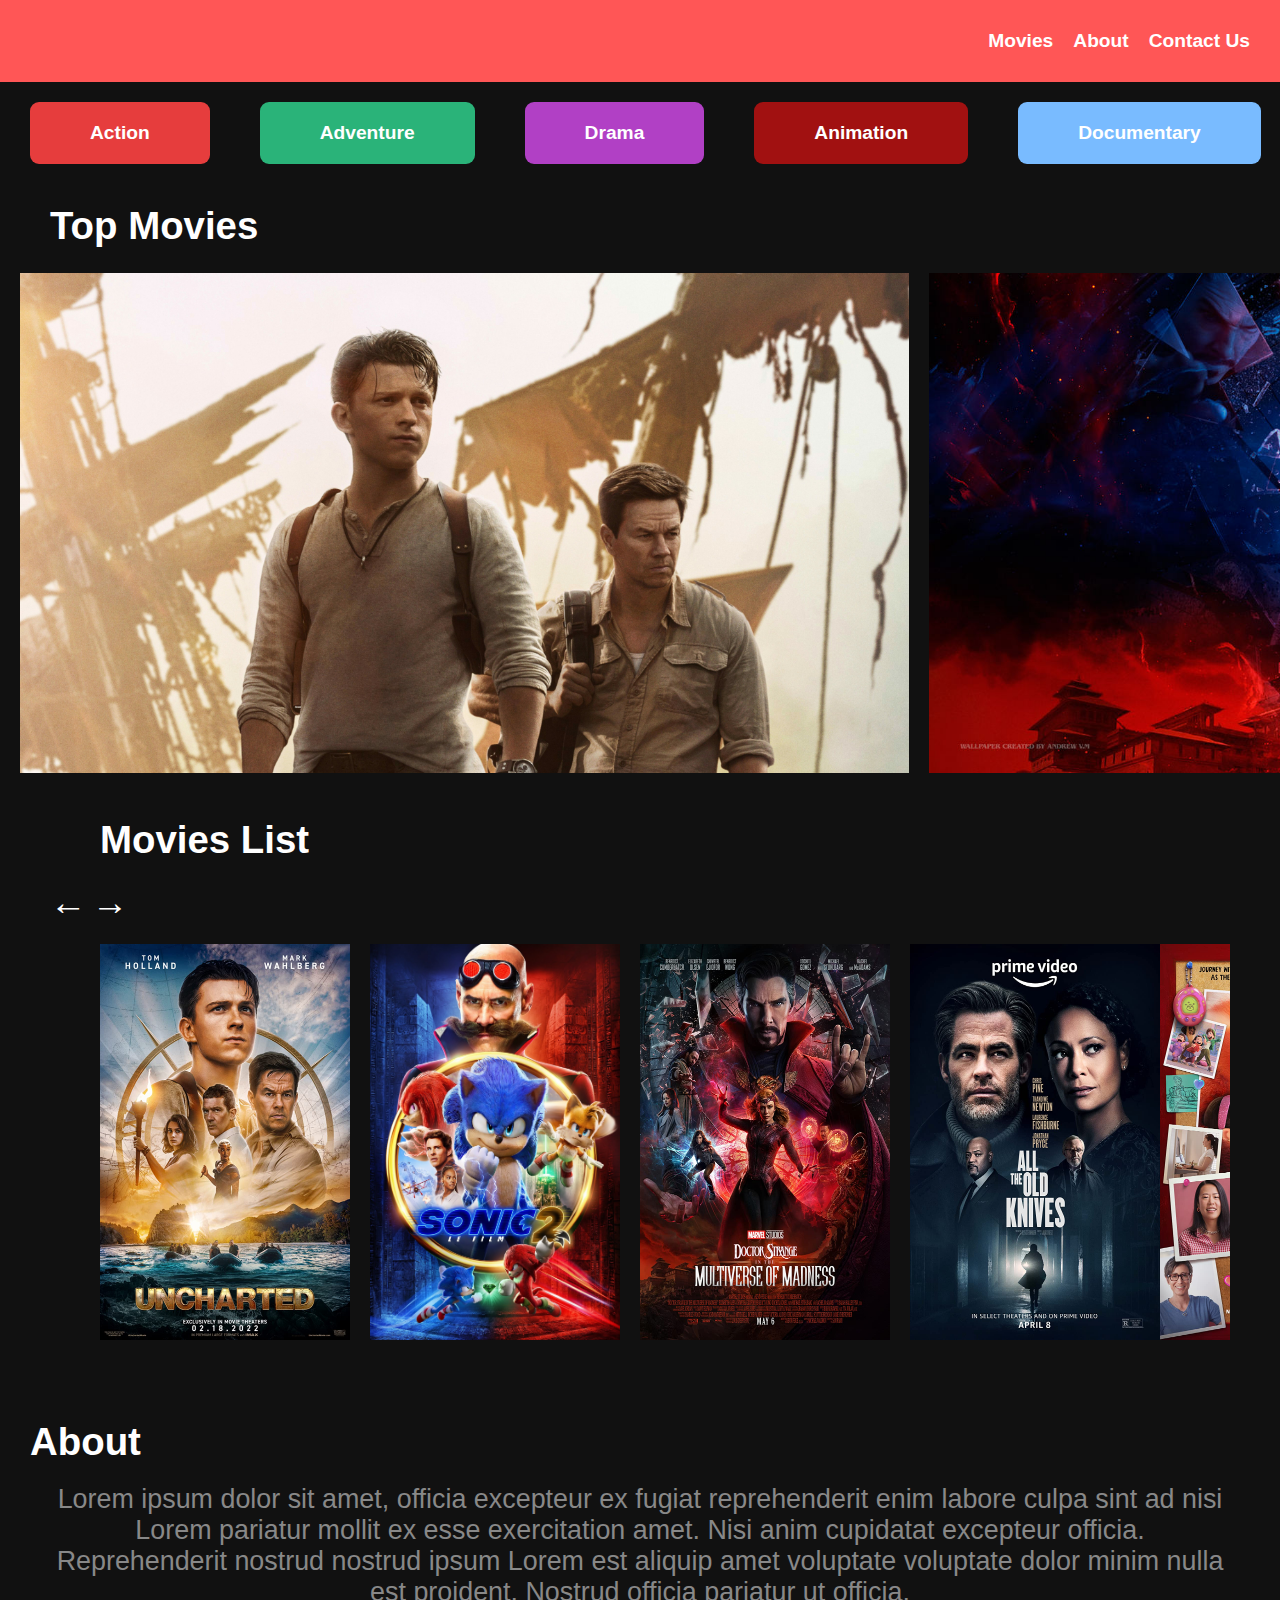
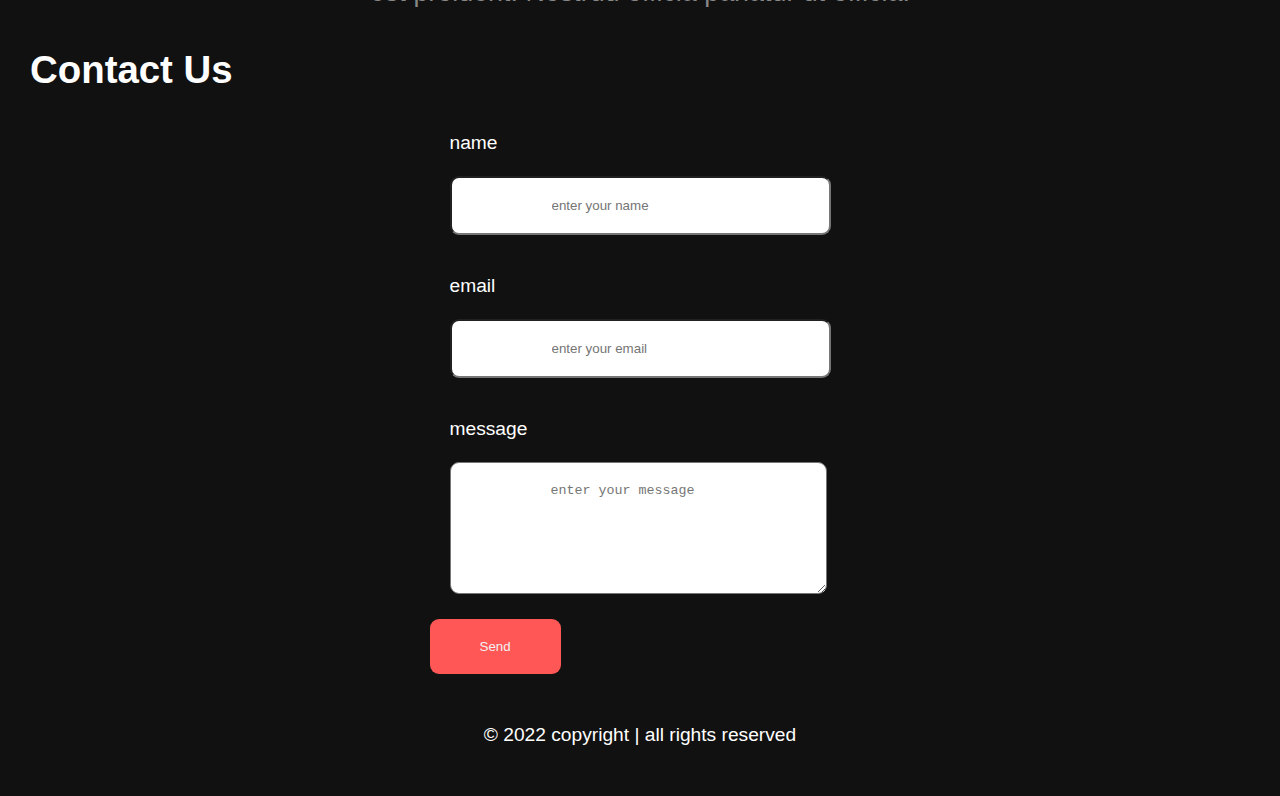
<file: index.html>
<!DOCTYPE html>
<html lang="en">
<head>
    <meta charset="UTF-8">
    <title>M_movies</title>
    <link rel="stylesheet" type="text/css" href="style.css">
</head>
<body>
    <nav>
        <ul>
            <li><a href="movies.html">Movies</a></li>
            <li><a href="#about">About</a></li>
            <li><a href="#contact">Contact Us</a></li>
        </ul>
    </nav>
    <section class="category">
        <ul>
            <li style="background-color: #E63D3D;">Action</li>
            <li style="background-color:#2ab379;">Adventure</li>
            <li style="background-color: #B140C5;">Drama</li>
            <li style="background-color: #a11111;">Animation</li>
            <li style="background-color: #79BBFF;">Documentary</li>

        </ul>
    </section>
    <div class="container">
        <h1>Top Movies</h1>
        <div class="wrapper">
            <img src="images/w_uncharted.jpg" alt="uncharted">
            <img src="images/w-st.jpg" alt="uncharted">
            <img src="images/w-bat.jpg" alt="uncharted">
        </div>
    </div>
    <div class="slider">
        <h1>Movies List</h1>
        <a class="arr prev" href="#slide1">&#8592;</a>
        <a class="arr next" href="#slide2">&#8594;</a>
       <div  class="slides">
           <div id="slide1" class="slide slide1">
           <img src="images/uncharted.jpg" alt="">
           <img src="images/sonic.jpeg" alt="">
           <img src="images/dr_strange2.jpg" alt="">
           <img src="images/all_knives.jpg" alt="">
           </div>
           <div id="slide2" class="slide slide2">
           <img src="images/red.jpg" alt="">
           <img src="images/batman.jpg" alt="">
           <img src="images/dr_strange.jpg" alt="">
           <img src="images/bad_guys.jpg" alt="">
           </div>
           
       </div>
    </div>
    <section class="about" id="about">
       <h1>About</h1> 
       <div>
          <p>Lorem ipsum dolor sit amet, officia excepteur ex fugiat reprehenderit enim labore culpa sint ad nisi Lorem pariatur mollit ex esse exercitation amet. Nisi anim cupidatat excepteur officia. Reprehenderit nostrud nostrud ipsum Lorem est aliquip amet voluptate voluptate dolor minim nulla est proident. Nostrud officia pariatur ut officia.</p> 
       </div>
    </section>
    <section id='contact' class="contact">
        <h1>Contact Us</h1>
        <div class="forms">
            <form>
                <div class="name">
                <label for="name">name</label><br><br>
                <input type="text" name="name" value="" placeholder="enter your name">
                </div>
                <div class="email">
                    <label for="email">email</label><br><br>
                    <input type="text" name="email" value="" placeholder="enter your email">
                </div>
                
                <div class="name">
                <label for="message">message</label><br><br>
                <textarea rows="6" cols="20" placeholder="enter your message"></textarea>
                </div> 
                <button type="submit">Send</button><br>
            </form>
        </div>
    </section>
    <footer style="padding: 50px;">
        <p style="text-align: center;">
      	&#169; 2022 copyright | all rights reserved
        </p>
    </footer>
</body>
</html>
</file>
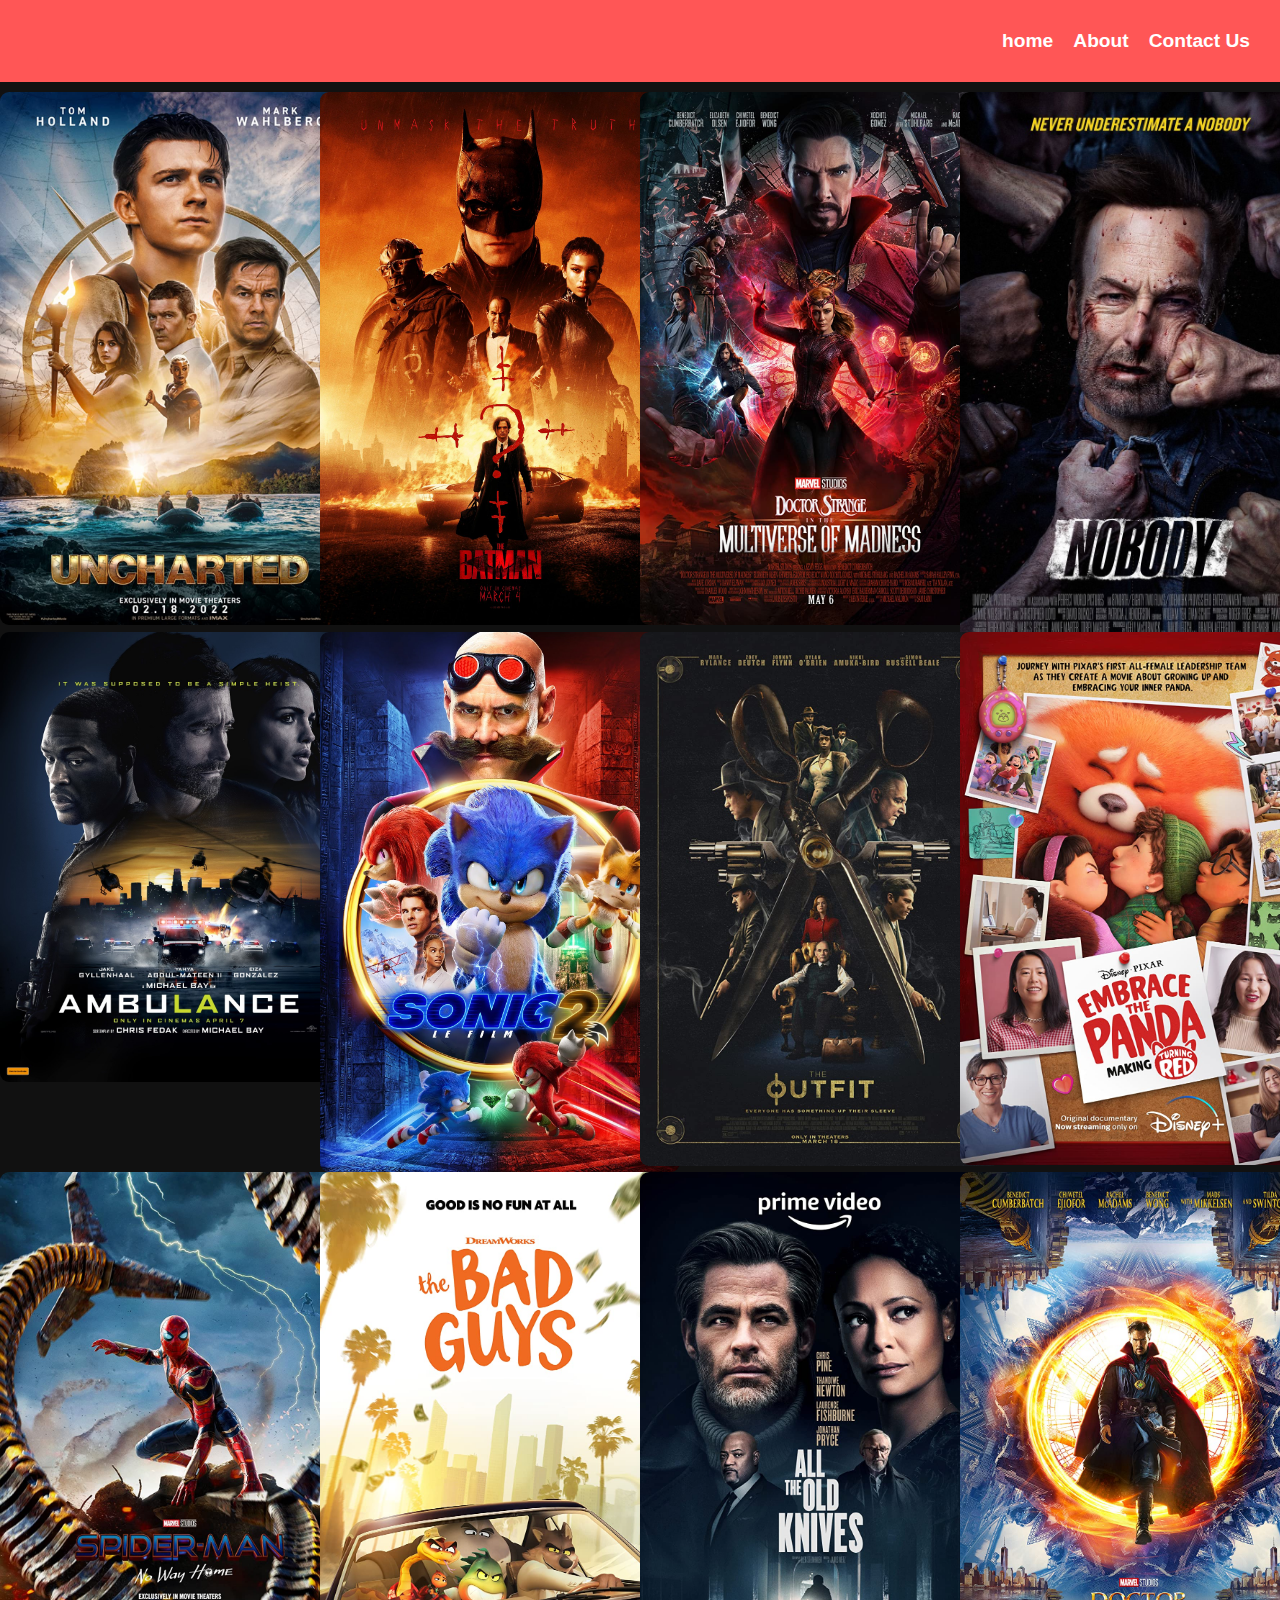
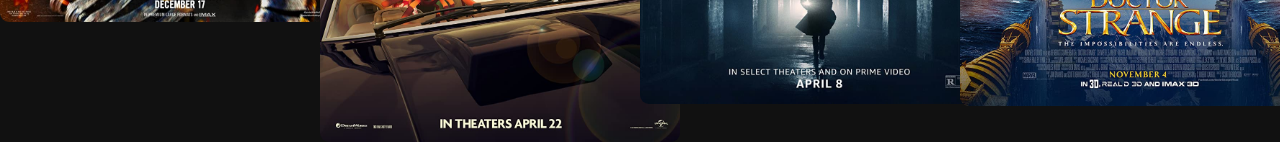
<file: movies.html>
<!DOCTYPE html>
<html lang="en">
<head>
    <meta charset="UTF-8">
    <link rel="stylesheet" type="text/css" href="style.css">
    <title>movies</title>
</head>
<body>
    <nav>
        <ul>
            <li><a href="index.html">home</a></li>
            <li><a href="#">About</a></li>
            <li><a href="#">Contact Us</a></li>
        </ul>
    </nav>
 
    <div class="movies">
        <div class="m-item">
            <img src="images/uncharted.jpg" alt="">
            <div class="content">
                <h2>uncharted</h2>
                <p>
                Street-smart Nathan Drake is recruited by seasoned treasure hunter Victor "Sully" Sullivan to recover a fortune amassed by Ferdinand Magellan...
                </p>
            </div>
        </div>

        <div class="m-item">
            <img src="images/batman.jpg" alt="">
            <div class="content">
                <h2>The Batman</h2>
                <p>
                In his second year of fighting crime, Batman uncovers corruption in Gotham City...
                </p>
            </div>
        </div>
        <div class="m-item">
            <img src="images/dr_strange2.jpg" alt="">
            <div class="content">
                <h2>Doctor Strange in the Multiverse of Madness</h2>
                <p>
                Doctor Strange, with the help of mystical allies both old and new, traverses the mind-bending...
                </p>
            </div>
        </div>
        <div class="m-item">
            <img src="images/nobody.jpg" alt="">
            <div class="content">
                <h2>Nobody</h2>
                <p>
                A docile family man slowly reveals his true character after his house gets burgled by two petty thieves, which, coincidentally, leads him into a bloody war with a Russian crime boss
                </p>
            </div>
        </div>
        <div class="m-item">
            <img src="images/ambulance.jpg" alt="">
            <div class="content">
                <h2>Ambulance</h2>
                <p>
                Decorated veteran Will Sharp, desperate for money to cover his wife's medical bills, asks for help from his adoptive brother Danny...
                </p>
            </div>
        </div>
        <div class="m-item">
            <img src="images/sonic.jpeg" alt="">
            <div class="content">
                <h2>sonic the hedgehog 2</h2>
                <p>
                After settling in Green Hills, Sonic is eager to prove he has what it takes to be a true hero...
                </p>
            </div>
        </div>
        <div class="m-item">
            <img src="images/outfit.jpg" alt="">
            <div class="content">
                <h2>The Outfit</h2>
                <p>
                Leonard is an English tailor who used to craft suits on London’s world-famous Savile Row...
                </p>
            </div>
        </div>
        <div class="m-item">
            <img src="images/red.jpg" alt="">
            <div class="content">
                <h2>Turning Red</h2>
                <p>
                Thirteen-year-old Mei is experiencing the awkwardness of being a teenager with a twist – when she gets too excited...
                </p>
            </div>
        </div>
        <div class="m-item">
            <img src="images/spiderman.jpg" alt="">
            <div class="content">
                <h2>Spider-Man: No Way Home</h2>
                <p>
                Peter Parker is unmasked and no longer able to separate his normal life from the high-stakes of being a super-hero...
                </p>
            </div>
        </div>
        <div class="m-item">
            <img src="images/bad_guys.jpg" alt="">
            <div class="content">
                <h2>The Bad Guys</h2>
                <p>
When the infamous Bad Guys are finally caught after years of countless heists and being the world’s most-wanted villains
                </p>
            </div>
        </div>
        <div class="m-item">
            <img src="images/all_knives.jpg" alt="">
            <div class="content">
                <h2>All the Old Knives</h2>
                <p>
                When the CIA discovers one of its agents leaked information that cost more than 100 people their lives...
                </p>
            </div>
        </div>
        <div class="m-item">
            <img src="images/dr_strange.jpg" alt="">
            <div class="content">
                <h2>Doctor Strange</h2>
                <p>
                After his career is destroyed, a brilliant but arrogant surgeon gets a new lease on life when a sorcerer takes him under her wing...
                </p>
            </div>
        </div>
    </div>
</body>
</html>
</file>
<file: style.css>
*{
    box-sizing: border-box;
    margin: 0;
    padding: 0;
}
html
{
    scroll-behavior: smooth;
}
html::-webkit-scrollbar
{
    width: 5px;
}

body {
    width:100%;
    background-color: #111;
    color: #fff;
    font-family: 'Lucida Sans', 'Lucida Sans Regular', 'Lucida Grande', 'Lucida Sans Unicode', Geneva, Verdana, sans-serif;
    font-size: 1.2em;
    overflow-x: hidden ;
}
a{
    text-decoration: none;
    color: #fff;
}
nav{
    width: 100%;
    padding: 30px;
    background-color: #ff5656;
}
nav ul{
    display: flex;
    justify-content: flex-end;
    gap: 20px;
    list-style: none;
    
}

nav ul li {
    font-weight: 700;
}
.container{
    width:100%;
    overflow: hidden;

}
.container h1{
    padding: 20px 50px;
}
.wrapper{
    width: 100%;
    display: flex;
    padding: 5px 20px;
    animation: slide 10s infinite;
}

.container  img{
    width: 100%;
    max-height: 500px;
    padding-inline-end: 20px;
    aspect-ratio: auto 4 / 3;

}
.movies{
    width: 100%;
    display: grid;
    grid-template-columns: repeat(4,1fr);
    padding-block: 10px;
}
.m-item{
    border-radius: 9px;
    min-height: 300px;
    margin-block-end: 240px;
}
.m-item img{
    width: 360px;
    border-radius: 9px;
    position: absolute;
    object-fit: cover;
}
.m-item .content{
    position: relative;
    top: 360px;
    background-color:rgba(0,0,0,0.7);
    border-radius: 9px;
    text-align: center;
    display: none;
}
img:hover + .content{
   display: block;
}
.m-item .content p{
    padding: 20px;
}

.slider  h1{
    padding: 20px 50px;
}
.slider{
    width: 100%;
    padding: 20px 50px;
}
.slides{
    width: 100%;
    padding: 20px 50px;
    display: grid;
    grid-template-columns: repeat(4,auto);
    overflow: hidden;
}
.slides img{
    width: 250px;
    max-height: 400px;

}
.slide{
    display: flex;
    gap: 20px;
}
.category{
    width: 100%;
    padding: 20px 30px;
}
.category ul{
    font-weight: bold;
    list-style: none;
    display: grid;
    grid-template-columns: repeat(5,1fr);
    gap: 50px;
    text-align: center;
}
.arr{
    font-weight: bolder;
    font-size:1.9em ;
}
.category li{
    padding: 20px 60px;
    border-radius: 9px;
}
.about{
    width: 100%;
    padding: 20px 30px;
}

.about h1{
    font-size: 2em;
    padding: 20px 0;
}
.about p{
    text-align: center;
    color: #888;
    padding: 0 20px;
    font-size: 1.4em;

}
.contact h1{
    font-size: 2em;
    padding: 20px 30px;
}
.forms{
    width: 100%;
    display: flex;
    flex-direction: column;
    justify-content: center;
    align-items: center;
}
.forms div{
    padding: 20px;
}
.forms input,textarea{
    padding: 20px 100px;
    border-radius: 9px; 
    outline: none;
}
.forms button{
    padding: 20px 50px;
    border-radius: 9px;
    background-color: #ff5656;
    color: #f1f1f1;
    border: none;

}
@keyframes slide{
    0%{
        transform: translateX(0);
    }
    25%{
        transform: translateX(0);
    }
    30%{
        transform: translateX(-52%);
    }
    50%{
        transform: translateX(-52%);
    }
    80%{
        transform: translateX(0);
    }
    100%{
        transform: translateX(0);
    }
}
</file>
